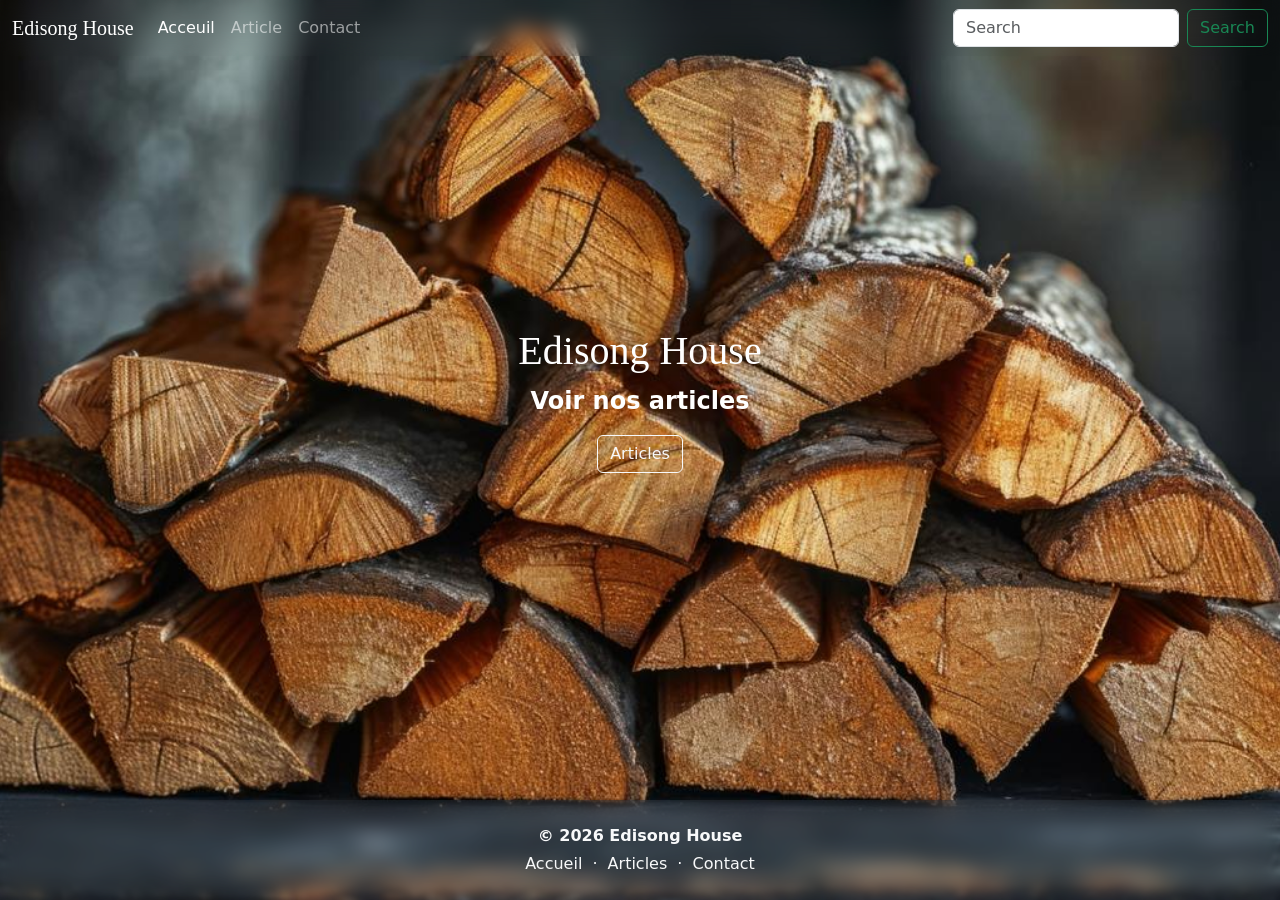
<file: index.html>
<!DOCTYPE html>
<html lang="fr">
<head>
    <meta charset="UTF-8">
    <meta http-equiv="X-UA-Compatible" content="IE=edge">
    <meta name="viewport" content="width=device-width, initial-scale=1.0">
    <title>navbar</title>
    <link rel="stylesheet" href="acceuil.css">
    <link href="https://fonts.googleapis.com/css2?family=Poppins:wght@300;400;600&display=swap" rel="stylesheet">
    <link href="https://cdn.jsdelivr.net/npm/bootstrap@5.3.3/dist/css/bootstrap.min.css"
     rel="stylesheet" integrity="sha384-QWTKZyjpPEjISv5WaRU9OFeRpok6YctnYmDr5pNlyT2bRjXh0JMhjY6hW+ALEwIH" crossorigin="anonymous">
</head>
<body>
  <!-- Navbar -->
    <nav class="navbar navbar-expand-lg fixed-top navbar-dark bg-transparent">
        <div class="container-fluid">
          <a class="navbar-brand" href="#">Edisong House</a>
          <button class="navbar-toggler" type="button" data-bs-toggle="collapse" data-bs-target="#navbarSupportedContent" aria-controls="navbarSupportedContent" aria-expanded="false" aria-label="Toggle navigation">
            <span class="navbar-toggler-icon"></span>
          </button>
          <div class="collapse navbar-collapse" id="navbarSupportedContent">
            <ul class="navbar-nav me-auto mb-2 mb-lg-0">
              <li class="nav-item">
                <a class="nav-link active" aria-current="page" href="#">Acceuil</a>
              </li>
            <li class="nav-item">
                <a class="nav-link " href="article.html">Article</a>
              </li>
              <li class="nav-item">
                <a class="nav-link" href="contact.html">Contact</a>
              </li>
              
            </ul>
            <form class="d-flex" id="searchForm">
              <input class="form-control me-2" type="search" placeholder="Search" aria-label="Search">
              <button class="btn btn-outline-success" type="submit">Search</button>
            </form>
          </div>
        </div>
      </nav>
    <!-- Navbar -->

    <!-- Hero Section -->
  <section class="hero">
    <div class="hero-overlay"></div>
    <div class="container">
      <h1>Edisong House</h1>
      <p>Voir nos articles</p>
      <a href="article.html" class="btn btn-outline-light btn-water">Articles</a>

      
    </div>
  </section> 

    <!-- Fotter -->
<footer class="footer mt-auto bg-dark bg-opacity-25 text-light">
    <div class="container text-center py-4">
        <p class="mb-1 fw-semibold">© 2026 Edisong House</p>
        <p class="mb-0">
            <a href="index.html" class="footer-link">Accueil</a> ·
            <a href="article.html" class="footer-link">Articles</a> ·
            <a href="contact.html" class="footer-link">Contact</a>
        </p>
    </div>
</footer>



      
      
<script src="https://cdn.jsdelivr.net/npm/bootstrap@5.3.3/dist/js/bootstrap.bundle.min.js" 
integrity="sha384-YvpcrYf0tY3lHB60NNkmXc5s9fDVZLESaAA55NDzOxhy9GkcIdslK1eN7N6jIeHz" crossorigin="anonymous"></script>
    
</body>


</html>
</file>
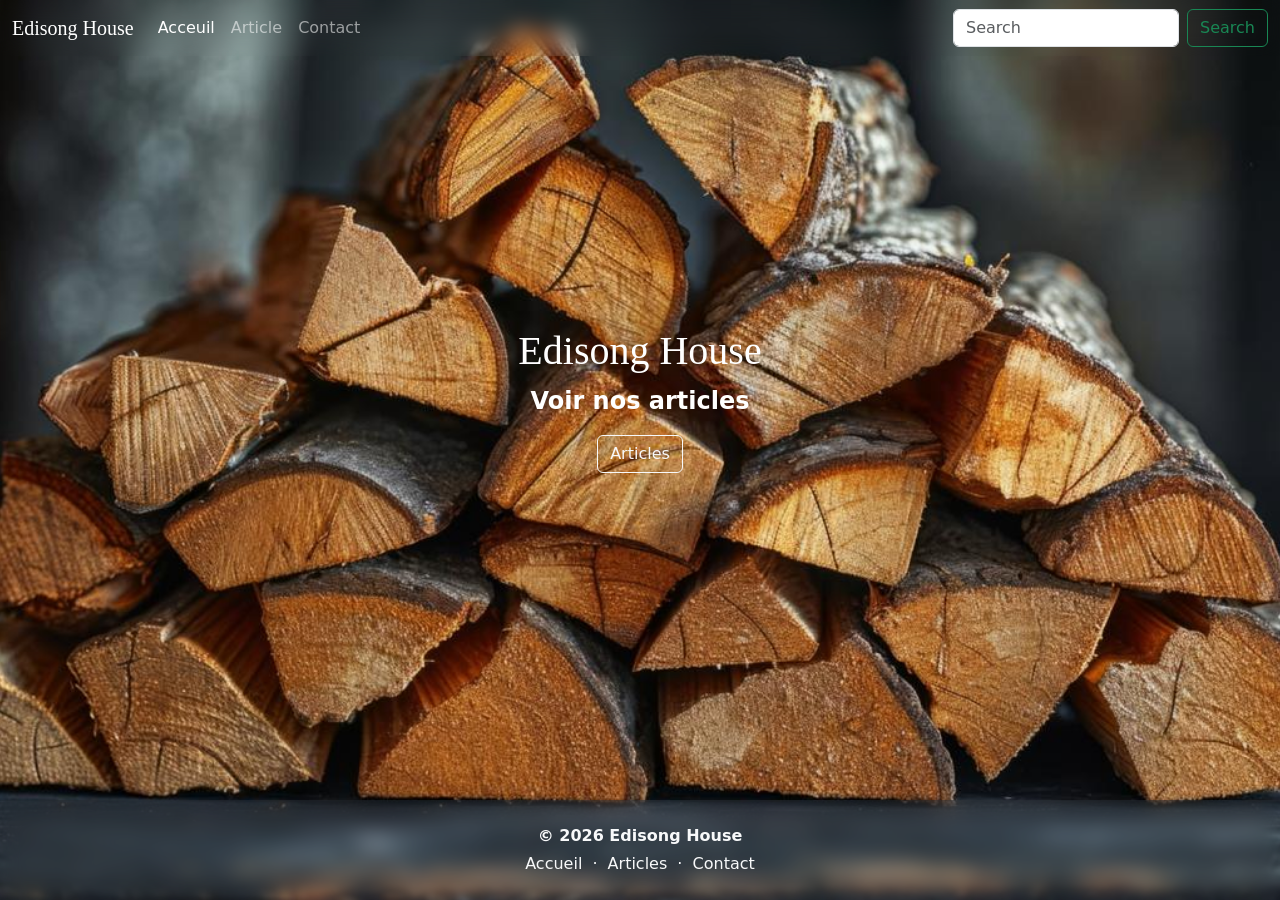
<file: Acceuil.html>
<!DOCTYPE html>
<html lang="fr">
<head>
    <meta charset="UTF-8">
    <meta http-equiv="X-UA-Compatible" content="IE=edge">
    <meta name="viewport" content="width=device-width, initial-scale=1.0">
    <title>navbar</title>
    <link rel="stylesheet" href="acceuil.css">
    <link href="https://fonts.googleapis.com/css2?family=Poppins:wght@300;400;600&display=swap" rel="stylesheet">
    <link href="https://cdn.jsdelivr.net/npm/bootstrap@5.3.3/dist/css/bootstrap.min.css"
     rel="stylesheet" integrity="sha384-QWTKZyjpPEjISv5WaRU9OFeRpok6YctnYmDr5pNlyT2bRjXh0JMhjY6hW+ALEwIH" crossorigin="anonymous">
</head>
<body>
  <!-- Navbar -->
    <nav class="navbar navbar-expand-lg fixed-top navbar-dark bg-transparent">
        <div class="container-fluid">
          <a class="navbar-brand" href="#">Edisong House</a>
          <button class="navbar-toggler" type="button" data-bs-toggle="collapse" data-bs-target="#navbarSupportedContent" aria-controls="navbarSupportedContent" aria-expanded="false" aria-label="Toggle navigation">
            <span class="navbar-toggler-icon"></span>
          </button>
          <div class="collapse navbar-collapse" id="navbarSupportedContent">
            <ul class="navbar-nav me-auto mb-2 mb-lg-0">
              <li class="nav-item">
                <a class="nav-link active" aria-current="page" href="#">Acceuil</a>
              </li>
            <li class="nav-item">
                <a class="nav-link " href="article.html">Article</a>
              </li>
              <li class="nav-item">
                <a class="nav-link" href="contact.html">Contact</a>
              </li>
              
            </ul>
            <form class="d-flex" id="searchForm">
              <input class="form-control me-2" type="search" placeholder="Search" aria-label="Search">
              <button class="btn btn-outline-success" type="submit">Search</button>
            </form>
          </div>
        </div>
      </nav>
    <!-- Navbar -->

    <!-- Hero Section -->
  <section class="hero">
    <div class="hero-overlay"></div>
    <div class="container">
      <h1>Edisong House</h1>
      <p>Voir nos articles</p>
      <a href="article.html" class="btn btn-outline-light btn-water">Articles</a>

      
    </div>
  </section> 

    <!-- Fotter -->
<footer class="footer mt-auto bg-dark bg-opacity-25 text-light">
    <div class="container text-center py-4">
        <p class="mb-1 fw-semibold">© 2026 Edisong House</p>
        <p class="mb-0">
            <a href="Acceuil.html" class="footer-link">Accueil</a> ·
            <a href="article.html" class="footer-link">Articles</a> ·
            <a href="contact.html" class="footer-link">Contact</a>
        </p>
    </div>
</footer>



      
      
<script src="https://cdn.jsdelivr.net/npm/bootstrap@5.3.3/dist/js/bootstrap.bundle.min.js" 
integrity="sha384-YvpcrYf0tY3lHB60NNkmXc5s9fDVZLESaAA55NDzOxhy9GkcIdslK1eN7N6jIeHz" crossorigin="anonymous"></script>
    
</body>

</html>
</file>
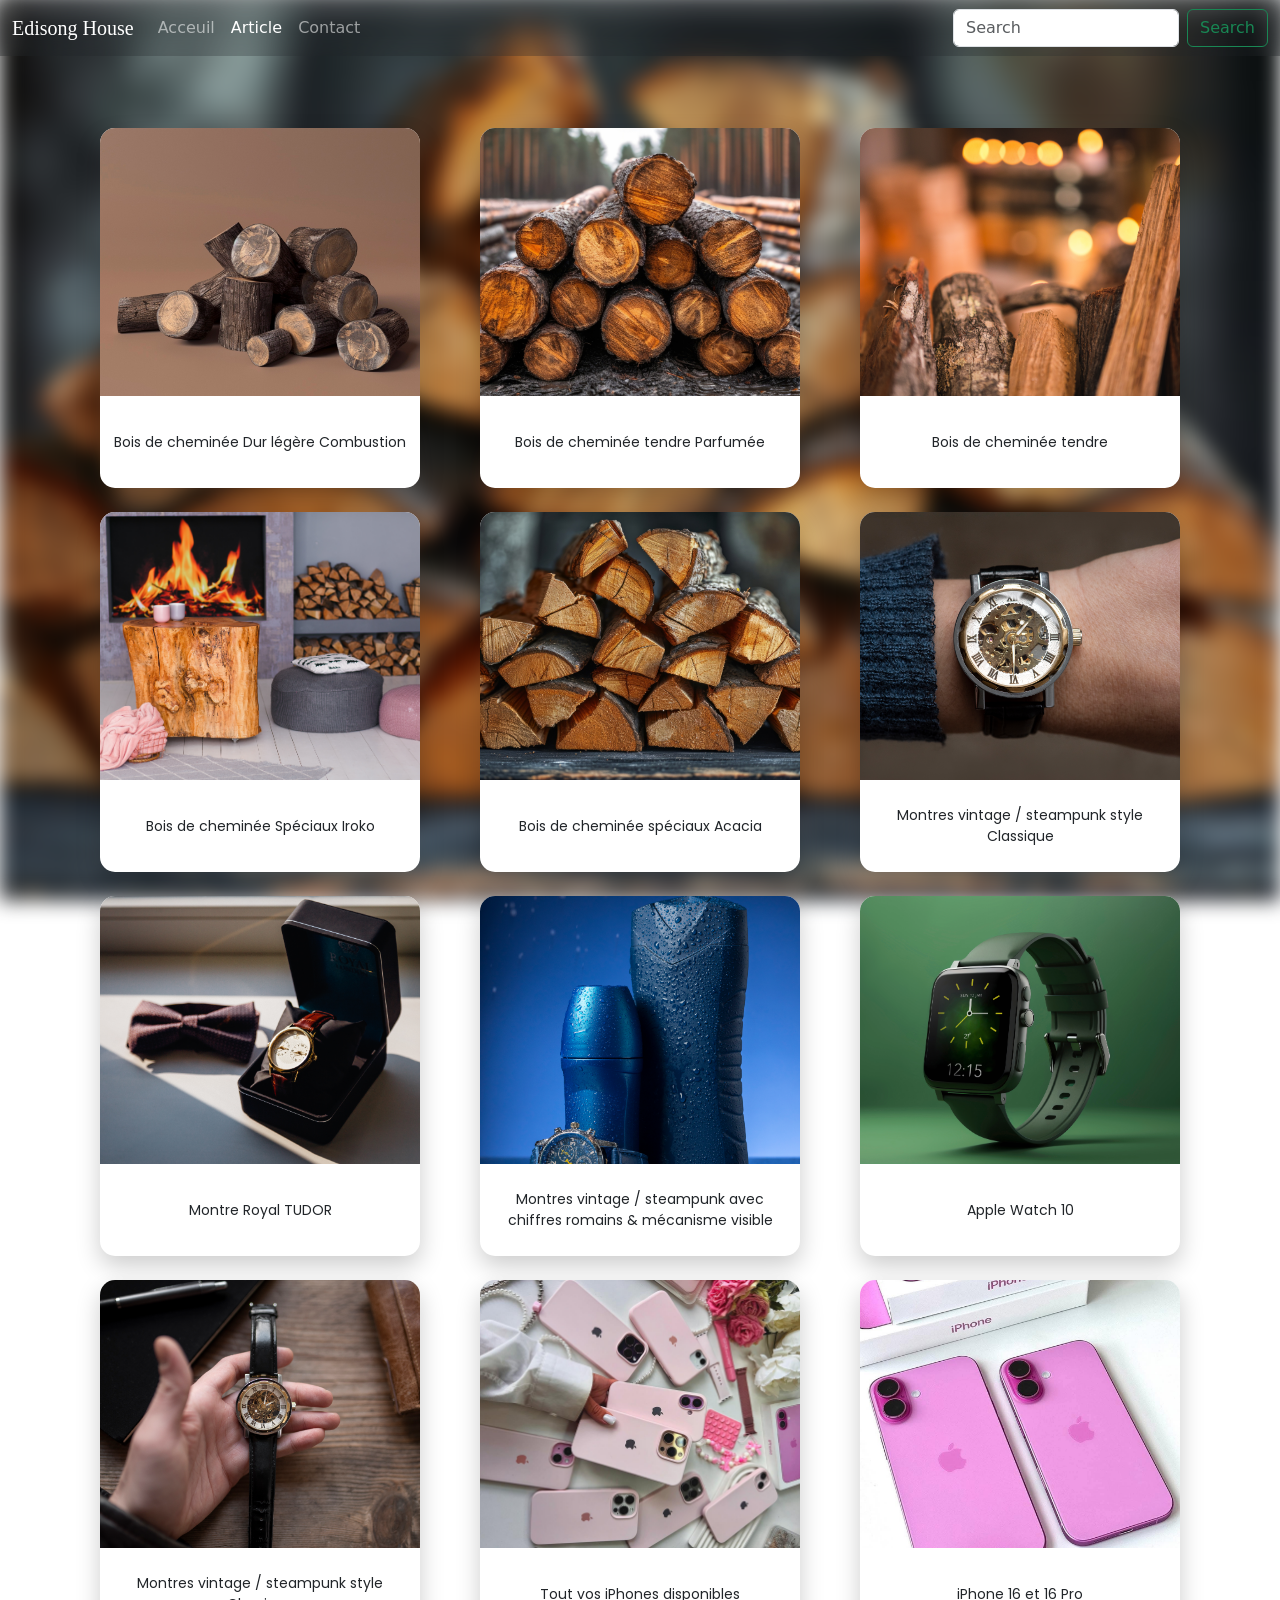
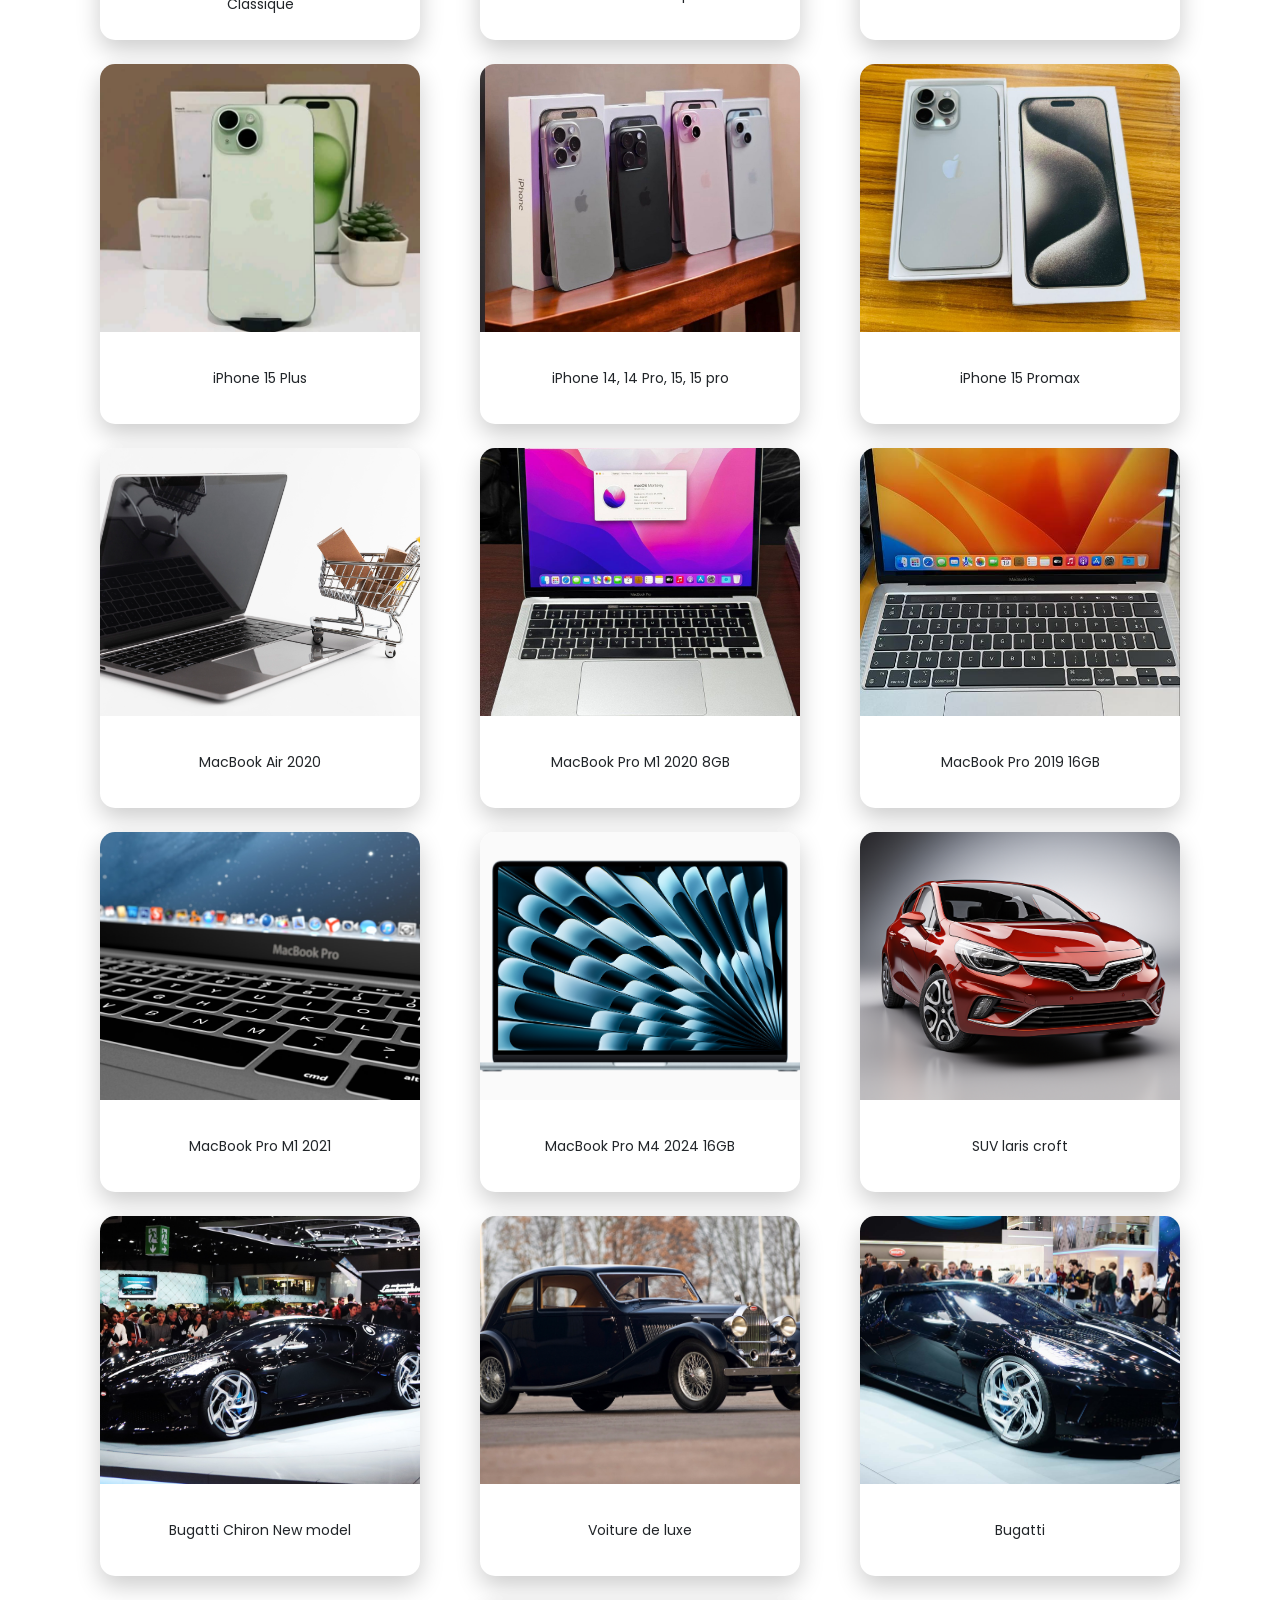
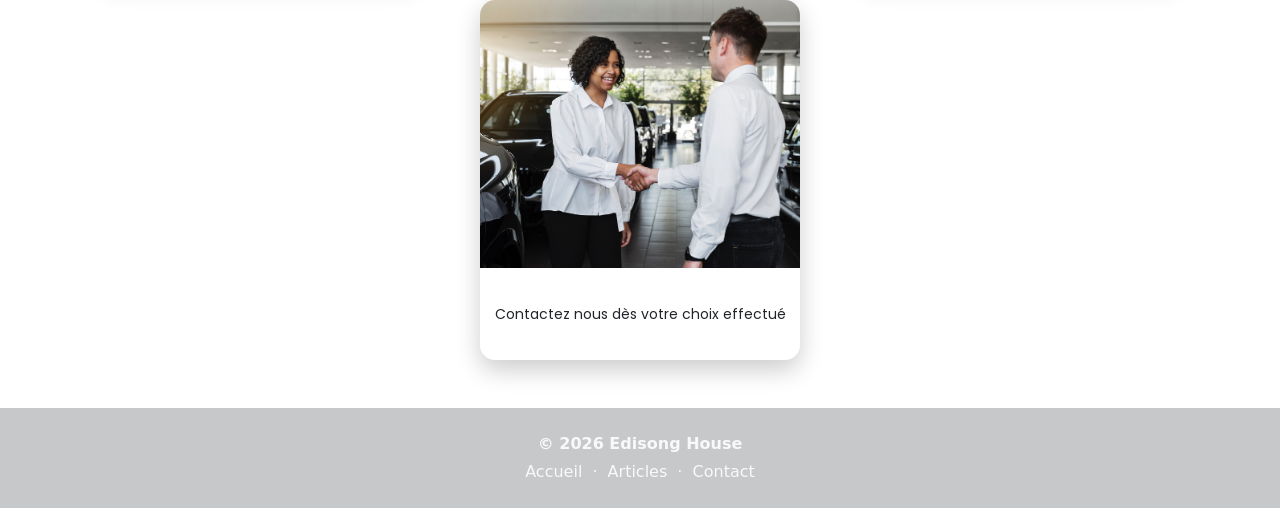
<file: article.html>
<!DOCTYPE html>
<html lang="fr">
<head>
<meta charset="UTF-8">
<meta http-equiv="X-UA-Compatible" content="IE=edge">
<meta name="viewport" content="width=device-width, initial-scale=1.0">
<title>Produits de luxe</title>
<link rel="stylesheet" href="article.css">
<link href="https://fonts.googleapis.com/css2?family=Poppins:wght@300;400;600&display=swap" rel="stylesheet">
<link href="https://cdn.jsdelivr.net/npm/bootstrap@5.3.3/dist/css/bootstrap.min.css"
 rel="stylesheet" integrity="sha384-QWTKZyjpPEjISv5WaRU9OFeRpok6YctnYmDr5pNlyT2bRjXh0JMhjY6hW+ALEwIH" crossorigin="anonymous">
</head>
<body style="padding-top:80px;">

<!-- Navbar -->
<nav class="navbar navbar-expand-lg fixed-top navbar-dark bg-dark bg-opacity-25">
  <div class="container-fluid">
    <a class="navbar-brand" href="#">Edisong House</a>
    <button class="navbar-toggler" type="button" data-bs-toggle="collapse" data-bs-target="#navbarSupportedContent">
      <span class="navbar-toggler-icon"></span>
    </button>
    <div class="collapse navbar-collapse" id="navbarSupportedContent">
      <ul class="navbar-nav me-auto mb-2 mb-lg-0">
        <li class="nav-item"><a class="nav-link" href="Acceuil.html">Acceuil</a></li>
        <li class="nav-item"><a class="nav-link active" aria-current="page" href="#">Article</a></li>
        <li class="nav-item"><a class="nav-link" href="contact.html">Contact</a></li>
      </ul>
      <form class="d-flex" id="searchForm">
        <input id="searchInput" class="form-control me-2" type="search" placeholder="Search">
        <button class="btn btn-outline-success" type="button" id="searchBtn">
          Search
        </button>
        
      </form>
    </div>
  </div>
</nav>

<!-- Hero Section -->
<section class="hero">
  <div class="hero-overlay"></div>
  <div class="container">
    <h1>Nos produits de luxe</h1>
  </div>
</section>

<!-- CARTES ARTICLES -->
<section class="py-5">
  <div class="container">
    <div class="row justify-content-center g-4">
          <!-- 5 Bois -->
          <div class="col-lg-4 col-md-6 d-flex justify-content-center">
            <div class="article-card" data-category="bois">
              <div class="article-image"><img src="uploads/bois1.jpg" alt="Bois de cheminée"></div>
              <div class="article-text">Bois de cheminée Dur légère Combustion</div>
            </div>
          </div>
          <div class="col-lg-4 col-md-6 d-flex justify-content-center">
            <div class="article-card" data-category="bois">
              <div class="article-image"><img src="uploads/bois2.jpg" alt="Bois de cheminée"></div>
              <div class="article-text">Bois de cheminée tendre Parfumée</div>
            </div>
          </div>
          <div class="col-lg-4 col-md-6 d-flex justify-content-center">
            <div class="article-card" data-category="bois">
              <div class="article-image"><img src="uploads/bois3.jpg" alt="Bois de cheminée"></div>
              <div class="article-text">Bois de cheminée tendre</div>
            </div>
          </div>
          <div class="col-lg-4 col-md-6 d-flex justify-content-center">
            <div class="article-card" data-category="bois">
              <div class="article-image"><img src="uploads/bois4.jpg" alt="Bois de cheminée"></div>
              <div class="article-text">Bois de cheminée Spéciaux Iroko</div>
            </div>
          </div>
          <div class="col-lg-4 col-md-6 d-flex justify-content-center">
            <div class="article-card" data-category="bois">
              <div class="article-image"><img src="uploads/bois5.jpg" alt="Bois de cheminée"></div>
              <div class="article-text">Bois de cheminée spéciaux Acacia</div>
            </div>
          </div>

   

      <!-- 5 Montres -->
      <div class="col-lg-4 col-md-6 d-flex justify-content-center">
        <div class="article-card" data-category="montre">
          <div class="article-image"><img src="uploads/montre1.jpg" alt="Montre de luxe"></div>
          <div class="article-text">Montres vintage / steampunk style Classique</div>
        </div>
      </div>
      <div class="col-lg-4 col-md-6 d-flex justify-content-center">
        <div class="article-card" data-category="montre">
          <div class="article-image"><img src="uploads/montre2.jpg" alt="Montre de luxe"></div>
          <div class="article-text">Montre Royal TUDOR</div>
        </div>
      </div>
      <div class="col-lg-4 col-md-6 d-flex justify-content-center">
        <div class="article-card" data-category="montre">
          <div class="article-image"><img src="uploads/montre3.jpg" alt="Montre de luxe"></div>
          <div class="article-text">Montres vintage / steampunk avec chiffres romains & mécanisme visible</div>
        </div>
      </div>
      <div class="col-lg-4 col-md-6 d-flex justify-content-center">
        <div class="article-card" data-category="montre">
          <div class="article-image"><img src="uploads/montre4.jpg" alt="Montre de luxe"></div>
          <div class="article-text">Apple Watch 10</div>
        </div>
      </div>
      <div class="col-lg-4 col-md-6 d-flex justify-content-center">
        <div class="article-card" data-category="montre">
          <div class="article-image"><img src="uploads/montre5.jpg" alt="Montre de luxe"></div>
          <div class="article-text">Montres vintage / steampunk style Classique</div>
        </div>
      </div>

      <!-- 5 iPhone -->
      <div class="col-lg-4 col-md-6 d-flex justify-content-center">
        <div class="article-card" data-category="iphone">
          <div class="article-image"><img src="uploads/iphone1.jpg" alt="iPhone"></div>
          <div class="article-text">Tout vos iPhones disponibles</div>
        </div>
      </div>
      <div class="col-lg-4 col-md-6 d-flex justify-content-center">
        <div class="article-card" data-category="iphone">
          <div class="article-image"><img src="uploads/iphone2.jpg" alt="iPhone"></div>
          <div class="article-text">iPhone 16 et 16 Pro</div>
        </div>
      </div>
      <div class="col-lg-4 col-md-6 d-flex justify-content-center">
        <div class="article-card" data-category="iphone">
          <div class="article-image"><img src="uploads/iphone3.jpg" alt="iPhone"></div>
          <div class="article-text">iPhone 15 Plus</div>
        </div>
      </div>
      <div class="col-lg-4 col-md-6 d-flex justify-content-center">
        <div class="article-card" data-category="iphone">
          <div class="article-image"><img src="uploads/iphone4.jpg" alt="iPhone"></div>
          <div class="article-text">iPhone 14, 14 Pro, 15, 15 pro</div>
        </div>
      </div>
      <div class="col-lg-4 col-md-6 d-flex justify-content-center">
        <div class="article-card" data-category="iphone">
          <div class="article-image"><img src="uploads/iphone5.JPG" alt="iPhone"></div>
          <div class="article-text">iPhone 15 Promax</div>
        </div>
      </div>

      <!-- 5 MacBook -->
      <div class="col-lg-4 col-md-6 d-flex justify-content-center">
        <div class="article-card" data-category="macbook">
          <div class="article-image"><img src="uploads/macbook1.jpg" alt="MacBook"></div>
          <div class="article-text">MacBook Air 2020</div>
        </div>
      </div>
      <div class="col-lg-4 col-md-6 d-flex justify-content-center">
        <div class="article-card" data-category="macbook">
          <div class="article-image"><img src="uploads/macbook2.JPG" alt="MacBook"></div>
          <div class="article-text">MacBook Pro M1 2020 8GB</div>
        </div>
      </div>
      <div class="col-lg-4 col-md-6 d-flex justify-content-center">
        <div class="article-card" data-category="macbook">
          <div class="article-image"><img src="uploads/macbook3.jpg" alt="MacBook"></div>
          <div class="article-text">MacBook Pro 2019 16GB</div>
        </div>
      </div>
      <div class="col-lg-4 col-md-6 d-flex justify-content-center">
        <div class="article-card" data-category="macbook">
          <div class="article-image"><img src="uploads/macbook4.jpg" alt="MacBook"></div>
          <div class="article-text">MacBook Pro M1 2021</div>
        </div>
      </div>
      <div class="col-lg-4 col-md-6 d-flex justify-content-center">
        <div class="article-card" data-category="macbook">
          <div class="article-image"><img src="uploads/macbook5.jpg" alt="MacBook"></div>
          <div class="article-text">MacBook Pro M4 2024 16GB</div>
        </div>
      </div>

        <!-- 5 Voitures -->
      <div class="col-lg-4 col-md-6 d-flex justify-content-center">
        <div class="article-card" data-category="voiture">
          <div class="article-image"><img src="uploads/voiture1.jpg" alt="Voiture de luxe"></div>
          <div class="article-text">SUV laris croft</div>
        </div>
      </div>
      <div class="col-lg-4 col-md-6 d-flex justify-content-center">
        <div class="article-card" data-category="voiture">
          <div class="article-image"><img src="uploads/voiture2.jpg" alt="Voiture de luxe"></div>
          <div class="article-text">Bugatti Chiron New model</div>
        </div>
      </div>
      <div class="col-lg-4 col-md-6 d-flex justify-content-center">
        <div class="article-card" data-category="voiture">
          <div class="article-image"><img src="uploads/voiture3.jpg" alt="Voiture de luxe"></div>
          <div class="article-text">Voiture de luxe</div>
        </div>
      </div>
      <div class="col-lg-4 col-md-6 d-flex justify-content-center">
        <div class="article-card" data-category="voiture">
          <div class="article-image"><img src="uploads/voiture4.jpg" alt="Voiture de luxe"></div>
          <div class="article-text">Bugatti</div>
        </div>
      </div>
      <div class="col-lg-4 col-md-6 d-flex justify-content-center">
        <div class="article-card" data-category="voiture">
          <div class="article-image"><img src="uploads/voiture5.jpg" alt="Voiture de luxe"></div>
          <div class="article-text">Contactez nous dès votre choix effectué</div>
        </div>
      </div>

  

    </div>
  </div>
</section>


<!-- Footer -->
<footer class="footer mt-auto bg-dark bg-opacity-25 text-light">
    <div class="container text-center py-4">
        <p class="mb-1 fw-semibold">© 2026 Edisong House</p>
        <p class="mb-0">
            <a href="Acceuil.html" class="footer-link">Accueil</a> ·
            <a href="article.html" class="footer-link">Articles</a> ·
            <a href="contact.html" class="footer-link">Contact</a>
        </p>
    </div>
</footer>



<script src="https://cdn.jsdelivr.net/npm/bootstrap@5.3.3/dist/js/bootstrap.bundle.min.js"></script>

<script src="articles.js"></script>
</body>
</html>
</file>
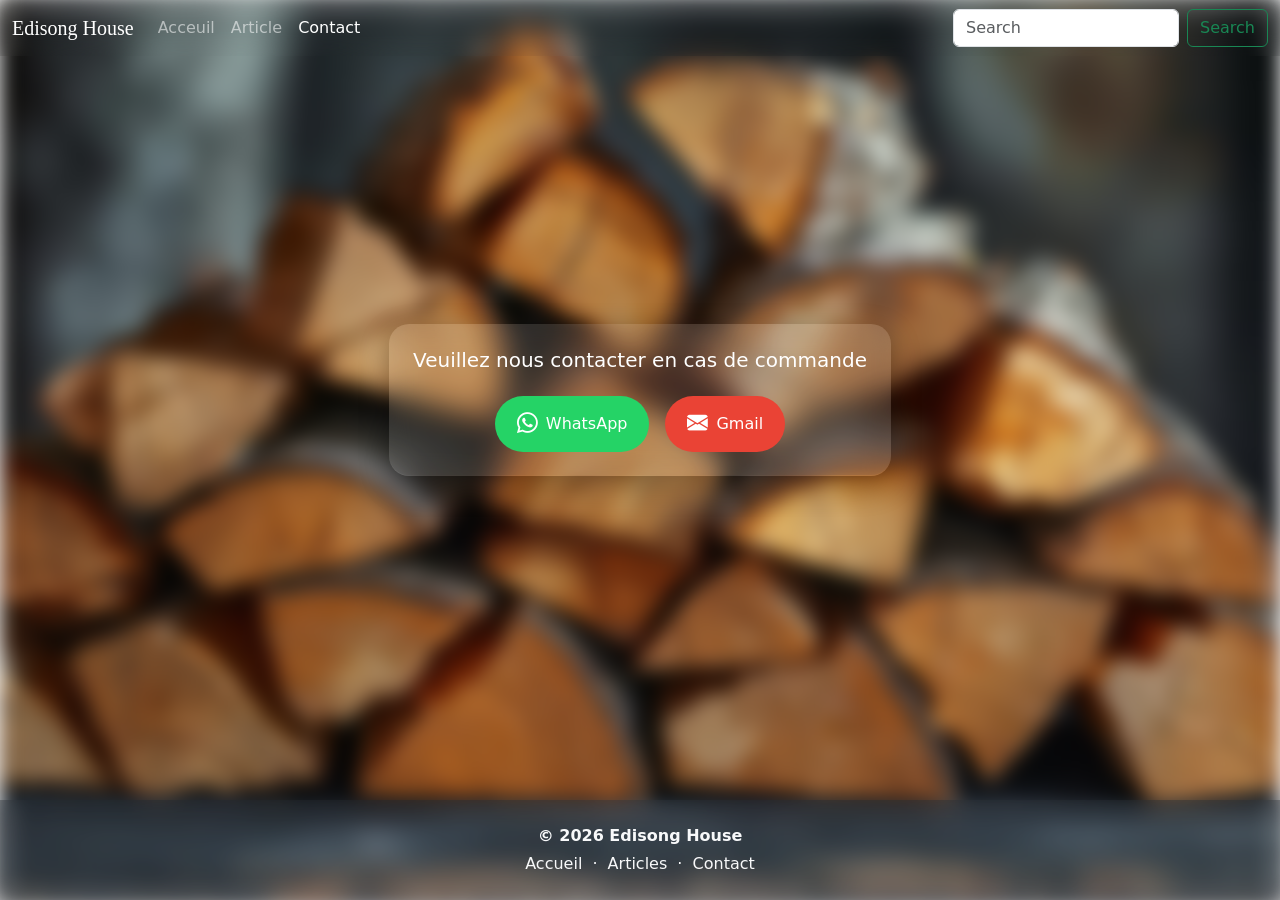
<file: contact.html>
<!DOCTYPE html>
<html lang="fr">
<head>
    <meta charset="UTF-8">
    <meta http-equiv="X-UA-Compatible" content="IE=edge">
    <meta name="viewport" content="width=device-width, initial-scale=1.0">
    <title>navbar</title>
    <link rel="stylesheet" href="contact.css">
    <link href="https://cdn.jsdelivr.net/npm/bootstrap-icons/font/bootstrap-icons.css" rel="stylesheet">
    <link href="https://fonts.googleapis.com/css2?family=Poppins:wght@300;400;600&display=swap" rel="stylesheet">
    <link href="https://cdn.jsdelivr.net/npm/bootstrap@5.3.3/dist/css/bootstrap.min.css"
     rel="stylesheet" integrity="sha384-QWTKZyjpPEjISv5WaRU9OFeRpok6YctnYmDr5pNlyT2bRjXh0JMhjY6hW+ALEwIH" crossorigin="anonymous">
</head>
<body>
  <!-- Navbar -->
    <nav class="navbar navbar-expand-lg fixed-top navbar-dark bg-transparent">
        <div class="container-fluid">
          <a class="navbar-brand" href="#">Edisong House</a>
          <button class="navbar-toggler" type="button" data-bs-toggle="collapse" data-bs-target="#navbarSupportedContent" aria-controls="navbarSupportedContent" aria-expanded="false" aria-label="Toggle navigation">
            <span class="navbar-toggler-icon"></span>
          </button>
          <div class="collapse navbar-collapse" id="navbarSupportedContent">
            <ul class="navbar-nav me-auto mb-2 mb-lg-0">
              <li class="nav-item">
                <a class="nav-link"  href="index.html">Acceuil</a>
              </li>
            <li class="nav-item">
                <a class="nav-link " href="article.html">Article</a>
              </li>
              <li class="nav-item">
                <a class="nav-link active" aria-current="page" href="contact.html">Contact</a>
              </li>
              
            </ul>
            <form class="d-flex" id="searchForm">
              <input class="form-control me-2" type="search" placeholder="Search" aria-label="Search">
              <button class="btn btn-outline-success" type="submit">Search</button>
            </form>
          </div>
        </div>
      </nav>
    <!-- Navbar -->

    <section class="contact-center">
  <div class="contact-card text-center p-4">
    <h5 class="mb-3">Veuillez nous contacter en cas de commande</h5>

    <div class="d-flex justify-content-center gap-3 mt-4">
      
      <a href="https://wa.me/33643133003" target="_blank" class="contact-btn whatsapp">
        <i class="bi bi-whatsapp"></i> WhatsApp
      </a>

      <a href="mailto:clossonbenoit690@gmail.com" class="contact-btn gmail">
        <i class="bi bi-envelope-fill"></i> Gmail
      </a>

    </div>
  </div>
</section>

   <!-- Hero Section -->
  
    <!-- Fotter -->
<footer class="footer mt-auto bg-dark bg-opacity-25 text-light">
    <div class="container text-center py-4">
        <p class="mb-1 fw-semibold">© 2026 Edisong House</p>
        <p class="mb-0">
            <a href="index.html" class="footer-link">Accueil</a> ·
            <a href="article.html" class="footer-link">Articles</a> ·
            <a href="contact.html" class="footer-link">Contact</a>
        </p>
    </div>
</footer>



      
      
<script src="https://cdn.jsdelivr.net/npm/bootstrap@5.3.3/dist/js/bootstrap.bundle.min.js" 
integrity="sha384-YvpcrYf0tY3lHB60NNkmXc5s9fDVZLESaAA55NDzOxhy9GkcIdslK1eN7N6jIeHz" crossorigin="anonymous"></script>
    
</body>

</html>
</file>
<file: acceuil.css>
.navbar-brand{
    font-family: Hometown;
    
}
body {
    font-family: 'Poppins', sans-serif;
    background: url("image/bois.jpg") no-repeat center center fixed;
    background-size: cover;
}
/* footer */
.footer {
    background: rgba(0, 0, 0, 0.7);
    color: #fff;
}
.footer {
    backdrop-filter: blur(10px);
    -webkit-backdrop-filter: blur(10px);
}


.footer-link {
    color: #f8f9fa;
    text-decoration: none;
    margin: 0 5px;
}

.footer-link:hover {
    text-decoration: underline;
    color: #0d6efd;
}
/* Effet flou derrière la navbar */
.navbar {
    backdrop-filter: blur(10px);
    -webkit-backdrop-filter: blur(10px);
    background-color: rgba(0, 0, 0, 0.4) !important;
}
html, body {
    height: 100%;
}

body {
    min-height: 100vh;
    display: flex;
    flex-direction: column;
}
/* Hero Section */
    .hero {
      position: relative;
      height: 100vh;
      color: #fff;
      background-size: cover;
      display: flex;
      align-items: center;
      justify-content: center;
      text-align: center;
      overflow: hidden;
    }
    h1{
        font-family: Hometown;
    }
    section p{
       font-weight: 600;
       font-size: 1.5rem;
    }
    

    /* annimation bouton */
    .btn-water {
    position: relative;
    overflow: hidden;
    transition: color 0.4s ease;
    z-index: 1;
}

/* Couche d'eau */
.btn-water::before {
    content: "";
    position: absolute;
    left: 0;
    bottom: -100%;
    width: 100%;
    height: 100%;
    background: linear-gradient(#D8B98A, #E2C58A);
    transition: bottom 0.4s ease;
    z-index: -1;
}

/* Effet au survol */
.btn-water:hover::before {
    bottom: 0;
}

.btn-water:hover {
    color: #fff;
}
/* Fin annimation bouton */
</file>
<file: article.css>
.navbar-brand{
    font-family: Hometown;
    
}
/* Overlay flou pour le background */
/* Overlay flou pour le background */
body::before {
    content: "";
    position: fixed;
    top: 0; left: 0;
    width: 100%; height: 100%;
    background: url("image/bois.jpg") no-repeat center center;
    background-size: cover;
    filter: blur(10px);
    z-index: -1; /* derrière tout */
}


body {
    font-family: 'Poppins', sans-serif;
    min-height: 100vh;
    display: flex;
    flex-direction: column;
}

/* Hero Section */
    .hero {
      position: relative;
      height: 100vh;
      color: #fff;
      background-size: cover;
      display: flex;
      align-items: center;
      justify-content: center;
      text-align: center;
      overflow: hidden;
    }
    h1{
        font-family: Hometown;
    }
    
/* footer */
.footer {
    background: rgba(0, 0, 0, 0.7);
    color: #fff;
}
.footer {
    backdrop-filter: blur(10px);
    -webkit-backdrop-filter: blur(10px);
}


.footer-link {
    color: #f8f9fa;
    text-decoration: none;
    margin: 0 5px;
}

.footer-link:hover {
    text-decoration: underline;
    color: #0d6efd;
}
/* Effet flou derrière la navbar */
.navbar {
    backdrop-filter: blur(10px);
    -webkit-backdrop-filter: blur(10px);
    background-color: rgba(0, 0, 0, 0.4) !important;
}
html, body {
    height: 100%;
}

body {
    min-height: 100vh;
    display: flex;
    flex-direction: column;
}


/* Pour les animations et cartes généré par gpt*/
.article-card {
    width: 320px;
    height: 360px;
    background: #fff;
    border-radius: 15px;
    overflow: hidden;
    box-shadow: 0 10px 25px rgba(0,0,0,0.2);
    transition: transform 0.3s ease, box-shadow 0.3s ease;
    display: flex;
    flex-direction: column;
}

/* Hover général */
.article-card:hover {
    transform: translateY(-10px) rotateZ(1deg) scale(1.03);
    box-shadow: 0 20px 40px rgba(0,0,0,0.3);
}

/* Image 3/4 */
.article-image {
    height: 300px;
    overflow: hidden;
}

.article-image img {
    width: 100%;
    height: 100%;
    object-fit: cover;
    transition: transform 0.5s ease, filter 0.5s ease, opacity 0.5s ease;
}

/* Texte 1/4 */
.article-text {
    height: 100px;
    display: flex;
    align-items: center;
    justify-content: center;
    font-family: 'Poppins', sans-serif;
    font-size: 14px;
    text-align: center;
    padding: 10px;
    transition: transform 0.5s ease, color 0.5s ease, letter-spacing 0.5s ease;
}

/* 10 animations pro sur hover */

/* 1. Zoom image */
.article-card:hover .article-image img {
    transform: scale(1.1) rotate(-1deg);
}

/* 2. Blur léger */
.article-card:hover .article-image img {
    filter: brightness(1.1) contrast(1.05);
}

/* 3. Opacité texte */
.article-card:hover .article-text {
    color: #222;
    transform: translateY(-5px) scale(1.02);
}

/* 4. Tilt léger sur texte */
.article-card:hover .article-text {
    transform: rotateX(3deg) translateY(-5px);
}

/* 5. Shadow plus fort */
.article-card:hover {
    box-shadow: 0 25px 50px rgba(0,0,0,0.4);
}

/* 6. Rotation subtile de la carte */
.article-card:hover {
    transform: translateY(-8px) rotateY(2deg) scale(1.02);
}

/* 7. Scale texte */
.article-card:hover .article-text {
    letter-spacing: 1px;
    transform: scale(1.03);
}

/* 8. Image slide */
.article-card:hover .article-image img {
    transform: translateY(-5px) scale(1.08);
}

/* 9. Couleur texte */
.article-card:hover .article-text {
    color: #0066cc;
}

/* 10. Combinaison finale */
.article-card:hover {
    transform: translateY(-12px) rotateX(2deg) rotateY(1deg) scale(1.04);
}
</file>
<file: contact.css>
.navbar-brand{
    font-family: Hometown;
    
}
/* Overlay flou pour le background */
/* Overlay flou pour le background */
body::before {
    content: "";
    position: fixed;
    top: 0; left: 0;
    width: 100%; height: 100%;
    background: url("image/bois.jpg") no-repeat center center;
    background-size: cover;
    filter: blur(10px);
    z-index: -1; /* derrière tout */
}


body {
    font-family: 'Poppins', sans-serif;
    min-height: 100vh;
    display: flex;
    flex-direction: column;
}


    
/* footer */
.footer {
    background: rgba(0, 0, 0, 0.7);
    color: #fff;
}
.footer {
    backdrop-filter: blur(10px);
    -webkit-backdrop-filter: blur(10px);
}


.footer-link {
    color: #f8f9fa;
    text-decoration: none;
    margin: 0 5px;
}

.footer-link:hover {
    text-decoration: underline;
    color: #0d6efd;
}
/* Effet flou derrière la navbar */
.navbar {
    backdrop-filter: blur(10px);
    -webkit-backdrop-filter: blur(10px);
    background-color: rgba(0, 0, 0, 0.4) !important;
}
html, body {
    height: 100%;
}

body {
    min-height: 100vh;
    display: flex;
    flex-direction: column;
}
/* Carte de contact */
.contact-card {
    background: rgba(255, 255, 255, 0.12);
    backdrop-filter: blur(12px);
    -webkit-backdrop-filter: blur(12px);
    border-radius: 20px;
    color: #fff;
    transition: all 0.4s ease;
    box-shadow: 0 10px 30px rgba(0,0,0,0.3);
}

/* Animation au survol */
.contact-card:hover {
    transform: translateY(-10px) scale(1.02);
    box-shadow: 0 20px 40px rgba(0,0,0,0.5);
}

/* Boutons contact */
.contact-btn {
    padding: 12px 22px;
    border-radius: 50px;
    font-weight: 500;
    text-decoration: none;
    color: #fff;
    display: flex;
    align-items: center;
    gap: 8px;
    transition: all 0.3s ease;
}

/* WhatsApp */
.contact-btn.whatsapp {
    background: #25D366;
}

.contact-btn.whatsapp:hover {
    background: #1ebe5d;
    transform: scale(1.1);
}

/* Gmail */
.contact-btn.gmail {
    background: #EA4335;
}

.contact-btn.gmail:hover {
    background: #c8372b;
    transform: scale(1.1);
}


/* Icônes */
.contact-btn i {
    font-size: 1.3rem;
}
.contact-center {
    flex: 1; /* prend l’espace entre navbar et footer */
    display: flex;
    align-items: center;    /* centrage vertical */
    justify-content: center; /* centrage horizontal */
    padding: 20px;
}
</file>
